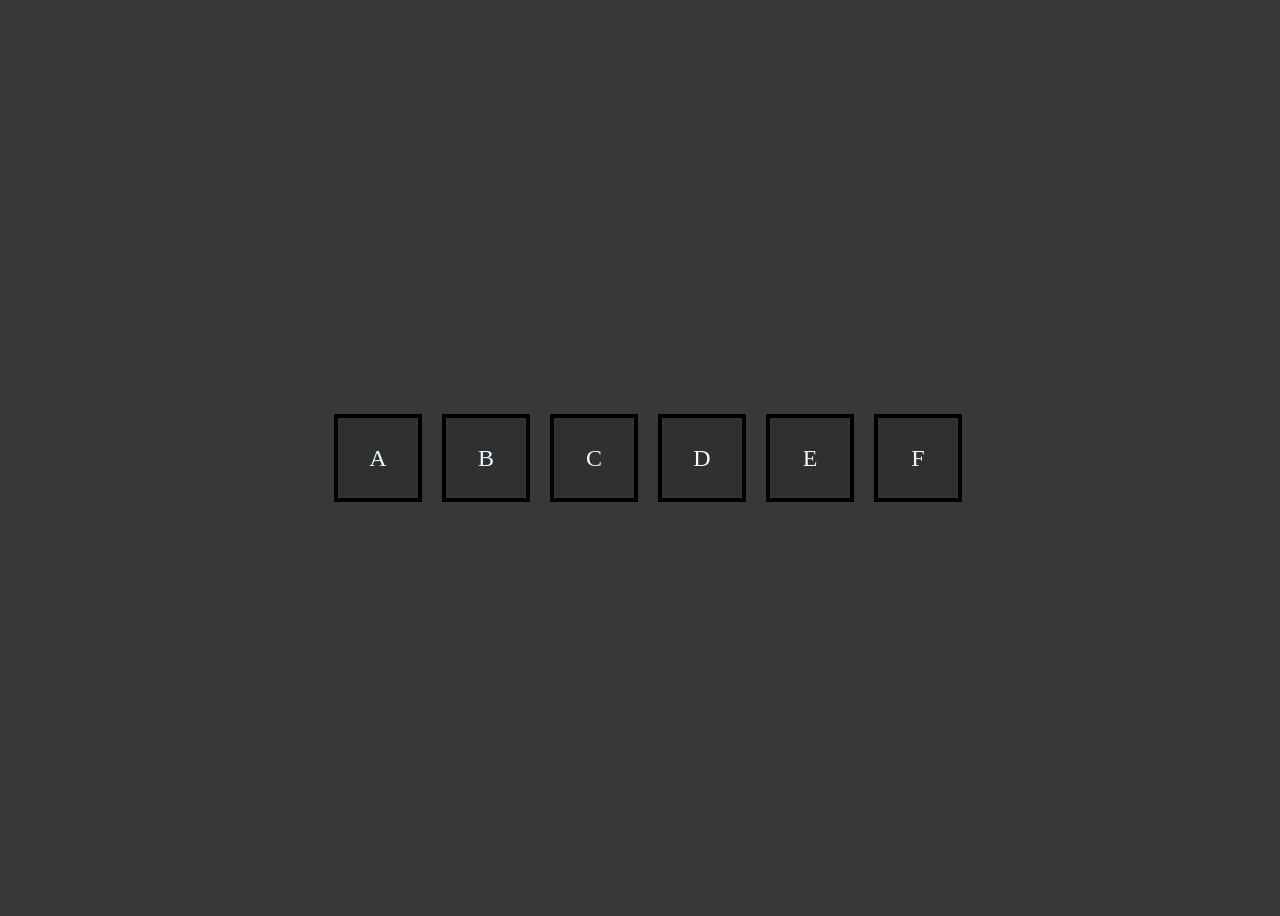
<file: html/index.html>
<!DOCTYPE html>
<html lang="es">
<head>
    <meta charset="UTF-8">
    <meta name="viewport" content="width=device-width, initial-scale=1.0">
    <title>JavaScript Drum Kit</title>
    <style>
        body {
            display: flex;
            align-items: center;
            justify-content: center;
            background-color: rgb(56, 56, 56);
            width: 100vw;
            height: 100vh;
            gap:  20px;
        }
        .key {
            width: 80px;
            height: 80px;
            border: 4px solid black;
            background-color: rgba(22, 22, 22, 0.233) ;
            display: inline-flex;
            justify-content: center;
            align-items: center;
            color: aliceblue;
            font-size: 24px;
            transition: all 0.07s ease;
        }
        .playing {
            transform: scale(1.1);
            background-color: rgb(56, 56, 56);
            border: 6px solid yellow;
            border-color: yellow;
            color: yellow;
            color: white;
        }
    </style>
</head>
<body>
    <div data-key="65" class="key">A</div>
    <div data-key="66" class="key">B</div>
    <div data-key="67" class="key">C</div>
    <div data-key="68" class="key">D</div>
    <div data-key="69" class="key">E</div>
    <div data-key="70" class="key">F</div>

    <audio data-key="65" src="sound/clap.mp3"></audio>
    <audio data-key="66" src="sound/clap.mp3"></audio>
    <audio data-key="67" src="sound/clap.mp3"></audio>
    <audio data-key="68" src="sound/clap.mp3"></audio>
    <audio data-key="69" src="sound/clap.mp3"></audio>
    <audio data-key="70" src="sound/clap.mp3"></audio>
    <script>
        window.addEventListener('keydown', function(e) {
            const audio = document.querySelector(`audio[data-key="${e.keyCode}"]`);
            const key = document.querySelector(`.key[data-key="${e.keyCode}"]`);

            if (!audio || !key) return;

            audio.currentTime = 0;
            audio.play();

            key.classList.add('playing');

            key.addEventListener('transitionend', function() {
                key.classList.remove('playing');
            }, { once: true });
        });
    </script>
</body>
</html>
</file>
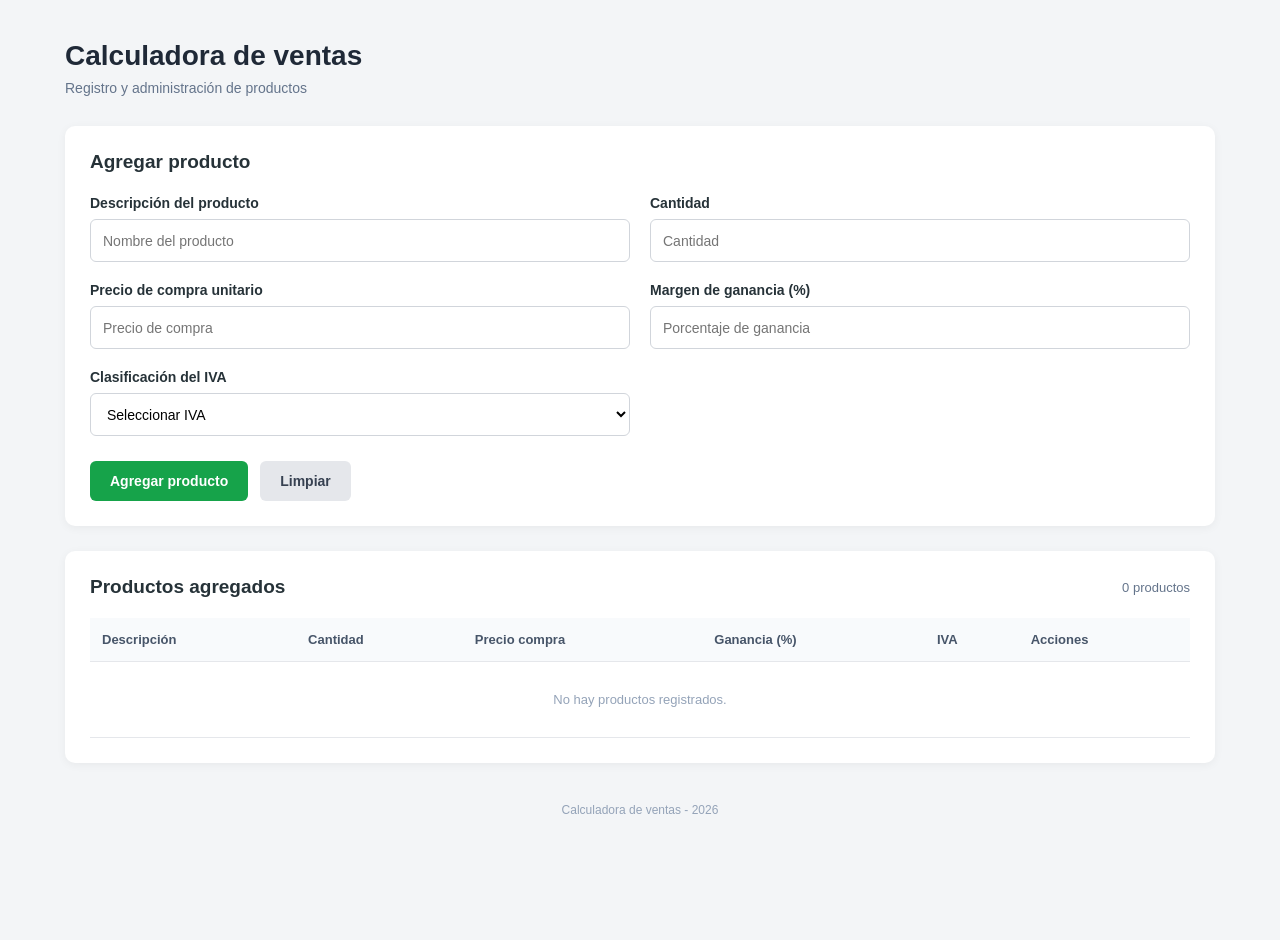
<file: Programas/calculadora-ventas/frontend/index.html>
<!DOCTYPE html>
<html lang="es">

<head>
    <meta charset="UTF-8">
    <meta name="viewport" content="width=device-width, initial-scale=1.0">
    <meta name="description" content="Calculadora de ventas y gestión de productos">
    <title>Calculadora de Ventas</title>
    <link rel="stylesheet" href="css/styles.css">
</head>

<body>

    <main class="container">

        <header class="header">
            <h1>Calculadora de ventas</h1>
            <p>Registro y administración de productos</p>
        </header>

        <section class="card">

            <h2>Agregar producto</h2>

            <form id="product-form">

                <div class="form-grid">

                    <div class="form-group">
                        <label for="description">Descripción del producto</label>
                        <input type="text" id="description" name="description" placeholder="Nombre del producto"
                            required>
                    </div>

                    <div class="form-group">
                        <label for="quantity">Cantidad</label>
                        <input type="number" id="quantity" name="quantity" placeholder="Cantidad" min="1" required>
                    </div>

                    <div class="form-group">
                        <label for="purchase-price">Precio de compra unitario</label>
                        <input type="number" id="purchase-price" name="purchase-price" placeholder="Precio de compra"
                            min="0" step="0.01" required>
                    </div>

                    <div class="form-group">
                        <label for="profit">Margen de ganancia (%)</label>
                        <input type="number" id="profit" name="profit" placeholder="Porcentaje de ganancia" min="0"
                            step="0.01" required>
                    </div>

                    <div class="form-group">
                        <label for="tax">Clasificación del IVA</label>
                        <select id="tax" name="tax" required>
                            <option value="">Seleccionar IVA</option>
                            <option value="19">IVA 19%</option>
                            <option value="5">IVA 5%</option>
                            <option value="0">Exento 0%</option>
                            <option value="excluded">Excluido de IVA</option>
                        </select>
                    </div>

                </div>

                <div class="form-actions">
                    <button type="submit" class="btn-primary" id="agregar-producto">
                        Agregar producto
                    </button>
                    <button type="reset" class="btn-secondary">
                        Limpiar
                    </button>
                </div>

            </form>

        </section>


        <section class="card">

            <div class="section-header">
                <h2>Productos agregados</h2>
                <span class="product-count" id="product-count">0 productos</span>

            </div>

            <div class="table-container">

                <table>
                    <thead>
                        <tr>
                            <th>Descripción</th>
                            <th>Cantidad</th>
                            <th>Precio compra</th>
                            <th>Ganancia (%)</th>
                            <th>IVA</th>
                            <th>Acciones</th>
                        </tr>
                    </thead>

                    <tbody id="product-list">
                        <tr>
                            <td colspan="6" class="empty-message">
                                No hay productos registrados.

                            </td>
                        </tr>
                    </tbody>
                </table>

            </div>

        </section>

        <footer class="footer">
            <p>Calculadora de ventas - 2026</p>
        </footer>

    </main>




    <script src="js/index.js"></script>
</body>

</html>
</file>
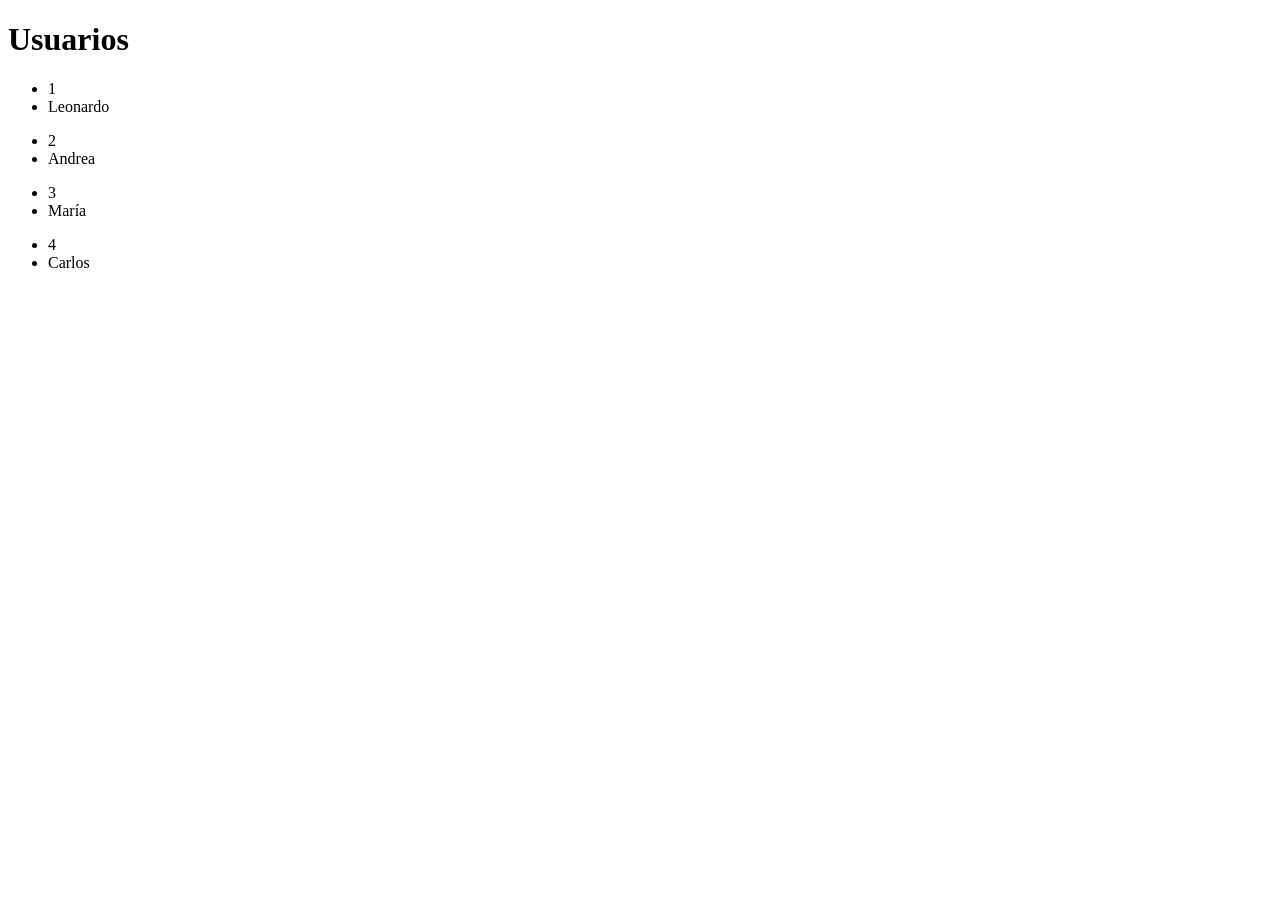
<file: usuarios.html>
<!DOCTYPE html>
<html lang="es">
<head>
    <meta charset="UTF-8">
    <meta name="viewport" content="width=device-width, initial-scale=1.0">
    <title>Lista de usuarios</title>
</head>
<body>
    <h1>Usuarios</h1>
    <div id="usuarios"></div>
    <script type="module" src="./Basic/leer_bd.js"></script>
</body>
</html>
</file>
<file: Programas/calculadora-ventas/frontend/css/styles.css>
* {
    margin: 0;
    padding: 0;
    box-sizing: border-box;
}

body {
    font-family: Arial, Helvetica, sans-serif;
    background: #f3f5f7;
    color: #263238;
    min-height: 100vh;
}

.container {
    width: 90%;
    max-width: 1150px;
    margin: 40px auto;
}

.header {
    margin-bottom: 30px;
}

.header h1 {
    font-size: 28px;
    margin-bottom: 8px;
    color: #1f2937;
}

.header p {
    color: #64748b;
    font-size: 14px;
}

.card {
    background: #ffffff;
    padding: 25px;
    border-radius: 10px;
    margin-bottom: 25px;
    box-shadow: 0 2px 10px rgba(0, 0, 0, 0.05);
}

.card h2 {
    font-size: 19px;
    margin-bottom: 22px;
}

.form-grid {
    display: grid;
    grid-template-columns: repeat(2, 1fr);
    gap: 20px;
}

.form-group {
    display: flex;
    flex-direction: column;
    gap: 8px;
}

.form-group label {
    font-size: 14px;
    font-weight: 600;
}

.form-group input,
.form-group select {
    width: 100%;
    height: 43px;
    padding: 0 12px;
    border: 1px solid #d1d5db;
    border-radius: 6px;
    outline: none;
    font-size: 14px;
    background: #ffffff;
}

.form-group input:focus,
.form-group select:focus {
    border-color: #16a34a;
    box-shadow: 0 0 0 2px rgba(22, 163, 74, 0.1);
}

.form-actions {
    display: flex;
    gap: 12px;
    margin-top: 25px;
}

button {
    border: none;
    padding: 12px 20px;
    border-radius: 6px;
    font-size: 14px;
    font-weight: 600;
    cursor: pointer;
}

.btn-primary {
    background: #16a34a;
    color: #ffffff;
}

.btn-primary:hover {
    background: #15803d;
}

.btn-secondary {
    background: #e5e7eb;
    color: #374151;
}

.btn-secondary:hover {
    background: #d1d5db;
}

.section-header {
    display: flex;
    justify-content: space-between;
    align-items: center;
    gap: 12px;
    margin-bottom: 20px;
}

.section-header h2 {
    margin-bottom: 0;
}

.product-count {
    font-size: 13px;
    color: #64748b;
}

.table-container {
    width: 100%;
    overflow-x: auto;
}

table {
    width: 100%;
    border-collapse: collapse;
    min-width: 700px;
}

thead {
    background: #f8fafc;
}

th,
td {
    padding: 14px 12px;
    text-align: left;
    border-bottom: 1px solid #e5e7eb;
    font-size: 13px;
}

th {
    font-weight: 600;
    color: #475569;
}

.empty-message {
    text-align: center;
    color: #94a3b8;
    padding: 30px;
}

.footer {
    text-align: center;
    padding: 15px;
    color: #94a3b8;
    font-size: 12px;
}

/* Diseño responsive */

@media (max-width: 650px) {

    .container {
        width: 94%;
        margin: 20px auto;
    }

    .header h1 {
        font-size: 23px;
    }

    .card {
        padding: 18px;
    }

    .form-grid {
        grid-template-columns: 1fr;
        gap: 16px;
    }

    .form-actions {
        flex-direction: column;
    }

    .form-actions button {
        width: 100%;
    }

    .section-header {
        align-items: flex-start;
        flex-direction: column;
    }
}
</file>
